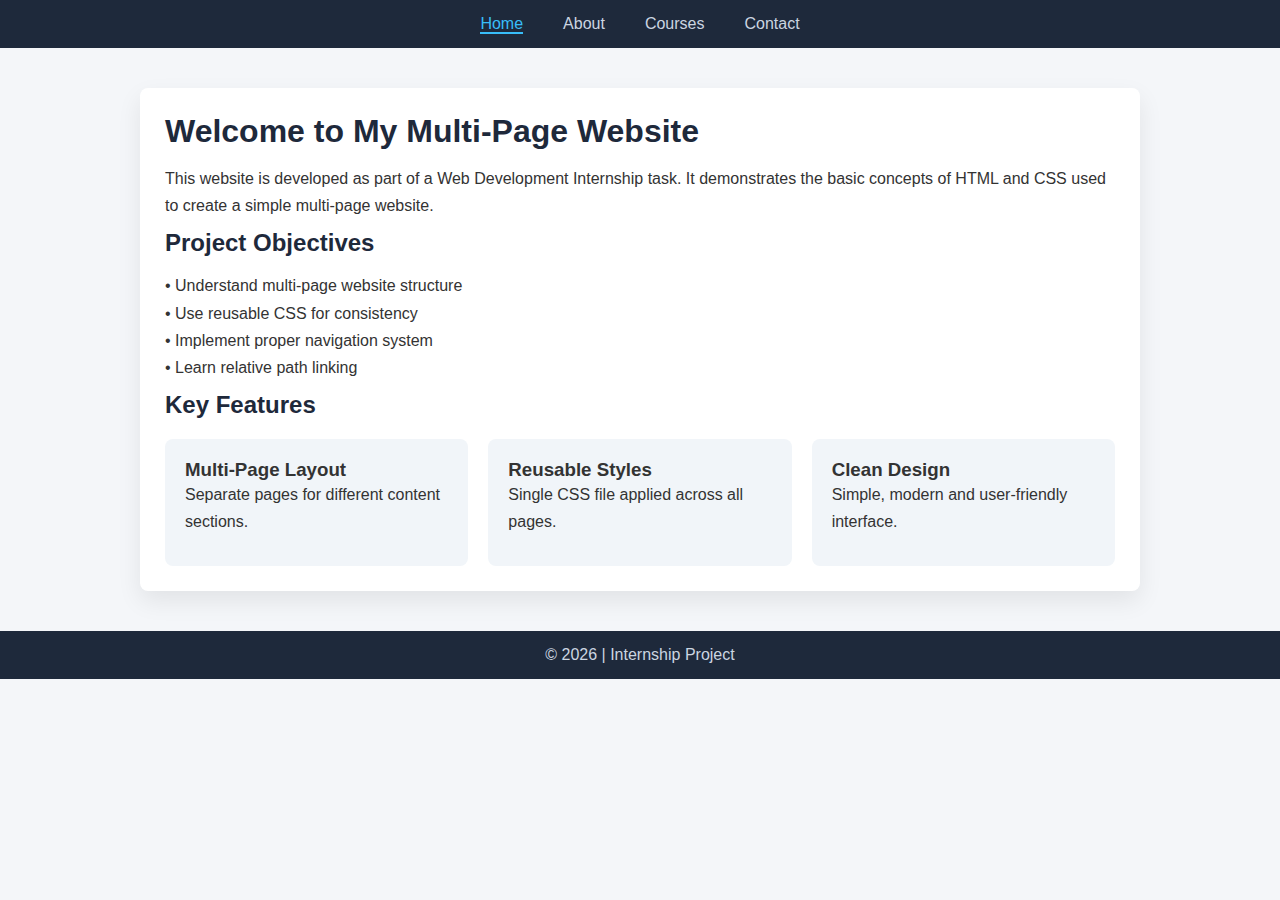
<file: task-4-multipage-website/index.html>
<!DOCTYPE html>
<html>
<head>
  <title>Home | Multi Page Website</title>
  <link rel="stylesheet" href="css/style.css">
</head>
<body>

<nav>
  <ul>
    <li><a href="index.html" class="active">Home</a></li>
    <li><a href="about.html">About</a></li>
    <li><a href="courses.html">Courses</a></li>
    <li><a href="contact.html">Contact</a></li>
  </ul>
</nav>

<div class="container">
  <h1>Welcome to My Multi-Page Website</h1>

  <p>
    This website is developed as part of a Web Development Internship task.
    It demonstrates the basic concepts of HTML and CSS used to create
    a simple multi-page website.
  </p>

  <h2>Project Objectives</h2>
  <p>
    • Understand multi-page website structure<br>
    • Use reusable CSS for consistency<br>
    • Implement proper navigation system<br>
    • Learn relative path linking
  </p>

  <h2>Key Features</h2>
  <div class="cards">
    <div class="card">
      <h3>Multi-Page Layout</h3>
      <p>Separate pages for different content sections.</p>
    </div>

    <div class="card">
      <h3>Reusable Styles</h3>
      <p>Single CSS file applied across all pages.</p>
    </div>

    <div class="card">
      <h3>Clean Design</h3>
      <p>Simple, modern and user-friendly interface.</p>
    </div>
  </div>
</div>

<footer>
  © 2026 | Internship Project
</footer>

</body>
</html>
</file>
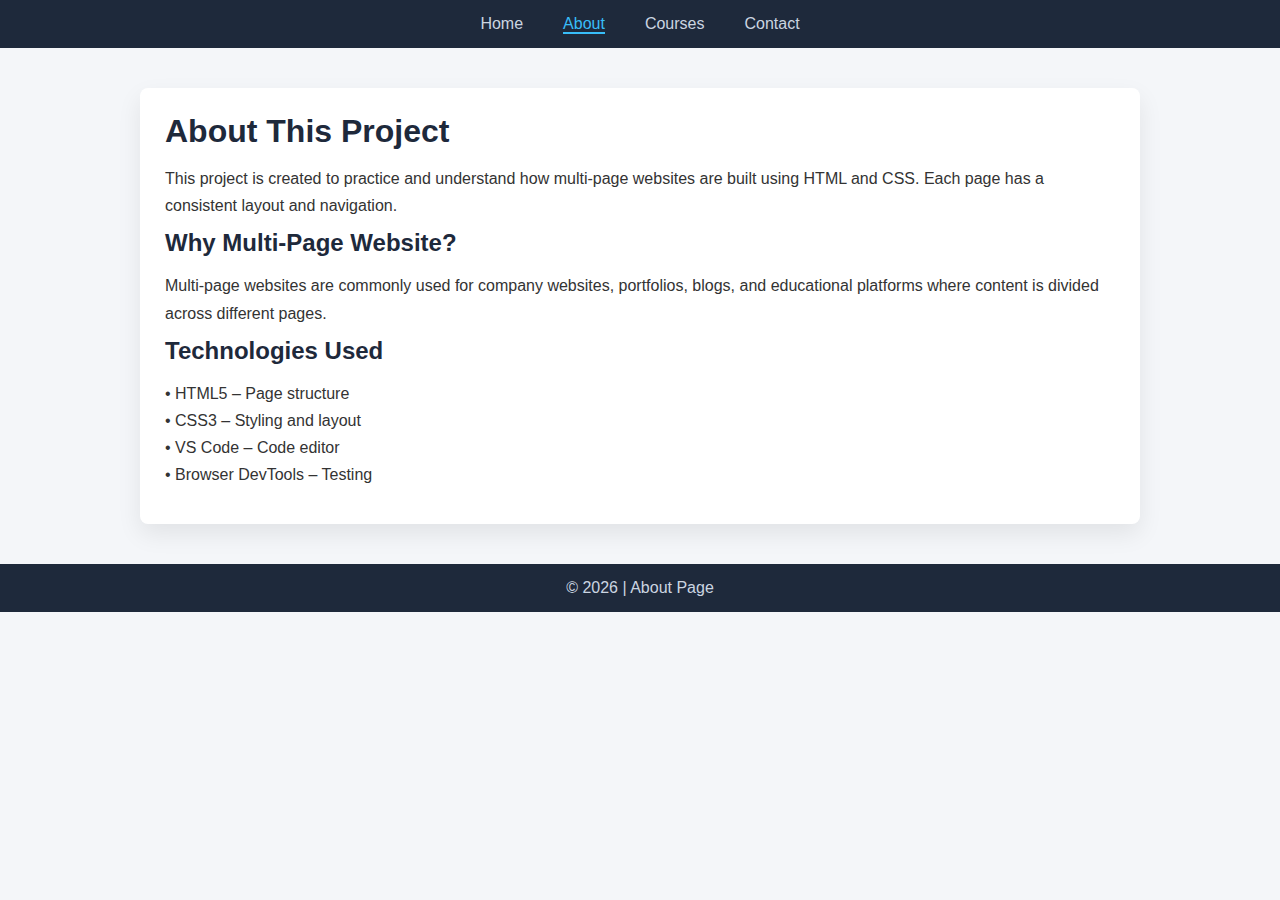
<file: task-4-multipage-website/about.html>
<!DOCTYPE html>
<html>
<head>
  <title>About</title>
  <link rel="stylesheet" href="css/style.css">
</head>
<body>

<nav>
  <ul>
    <li><a href="index.html">Home</a></li>
    <li><a href="about.html" class="active">About</a></li>
    <li><a href="courses.html">Courses</a></li>
    <li><a href="contact.html">Contact</a></li>
  </ul>
</nav>

<div class="container">
  <h1>About This Project</h1>

  <p>
    This project is created to practice and understand how multi-page
    websites are built using HTML and CSS. Each page has a consistent
    layout and navigation.
  </p>

  <h2>Why Multi-Page Website?</h2>
  <p>
    Multi-page websites are commonly used for company websites,
    portfolios, blogs, and educational platforms where content
    is divided across different pages.
  </p>

  <h2>Technologies Used</h2>
  <p>
    • HTML5 – Page structure<br>
    • CSS3 – Styling and layout<br>
    • VS Code – Code editor<br>
    • Browser DevTools – Testing
  </p>
</div>

<footer>
  © 2026 | About Page
</footer>

</body>
</html>
</file>
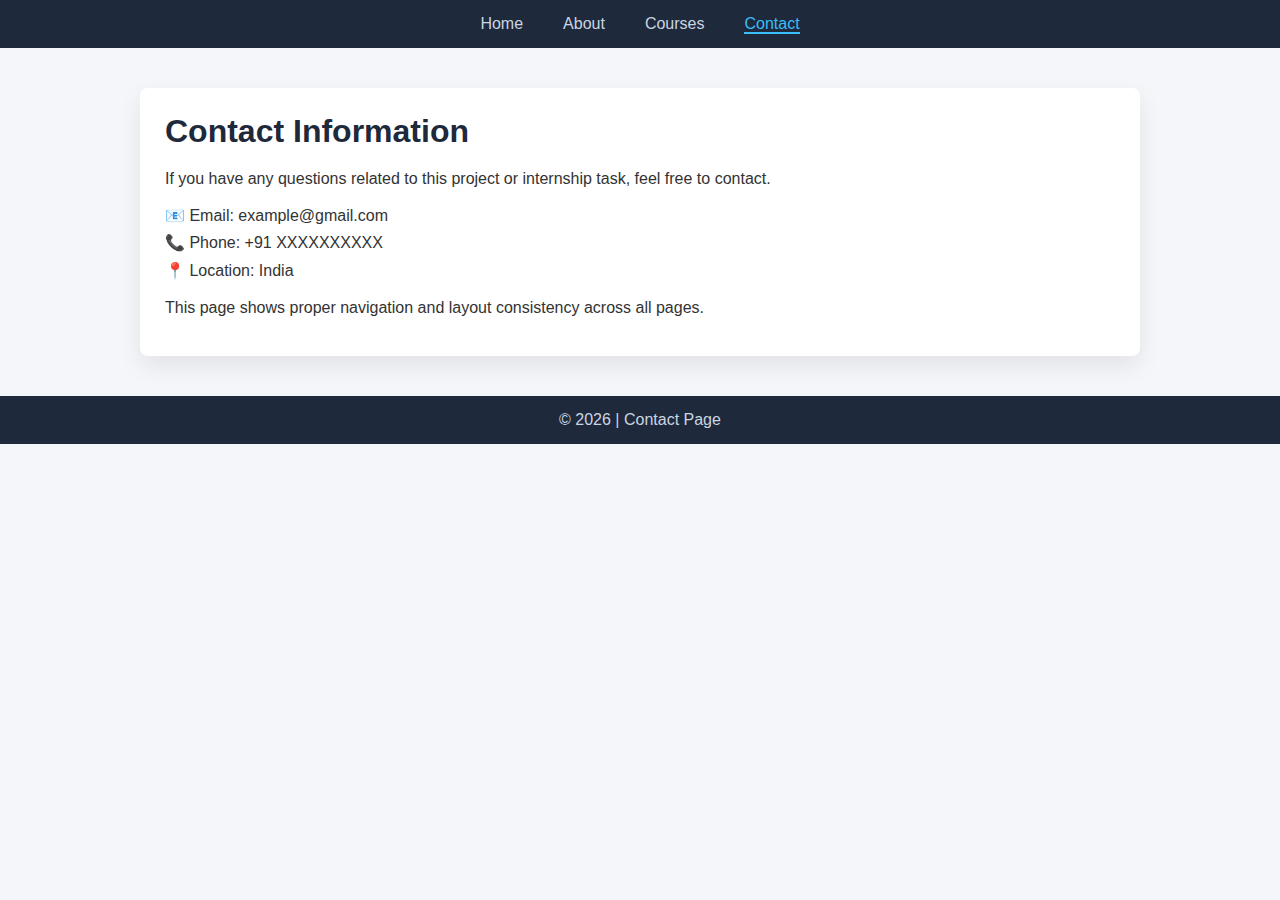
<file: task-4-multipage-website/contact.html>
<!DOCTYPE html>
<html>
<head>
  <title>Contact</title>
  <link rel="stylesheet" href="css/style.css">
</head>
<body>

<nav>
  <ul>
    <li><a href="index.html">Home</a></li>
    <li><a href="about.html">About</a></li>
    <li><a href="courses.html">Courses</a></li>
    <li><a href="contact.html" class="active">Contact</a></li>
  </ul>
</nav>

<div class="container">
  <h1>Contact Information</h1>

  <p>
    If you have any questions related to this project or
    internship task, feel free to contact.
  </p>

  <p>
    📧 Email: example@gmail.com<br>
    📞 Phone: +91 XXXXXXXXXX<br>
    📍 Location: India
  </p>

  <p>
    This page shows proper navigation and layout consistency
    across all pages.
  </p>
</div>

<footer>
  © 2026 | Contact Page
</footer>

</body>
</html>
</file>
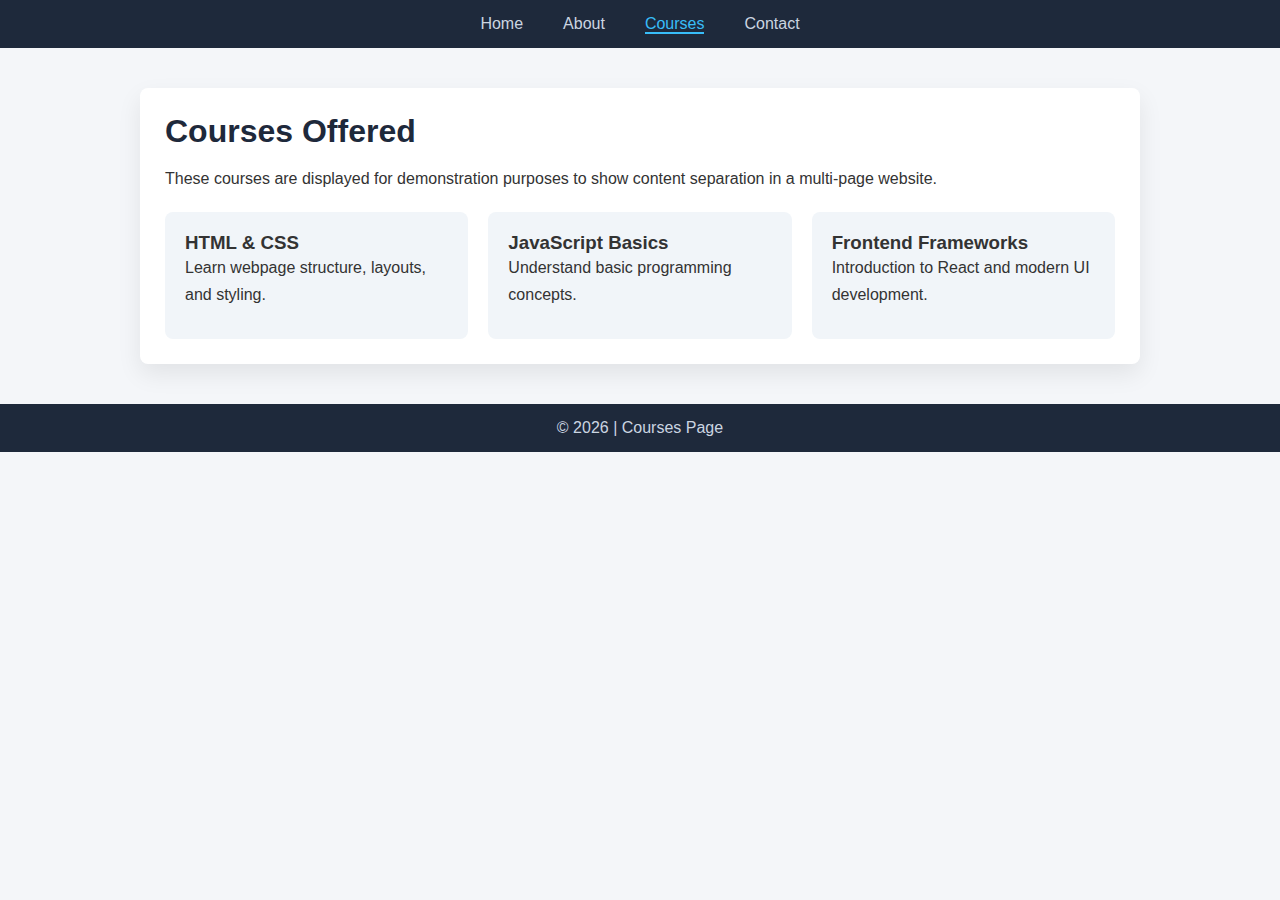
<file: task-4-multipage-website/courses.html>
<!DOCTYPE html>
<html>
<head>
  <title>Courses</title>
  <link rel="stylesheet" href="css/style.css">
</head>
<body>

<nav>
  <ul>
    <li><a href="index.html">Home</a></li>
    <li><a href="about.html">About</a></li>
    <li><a href="courses.html" class="active">Courses</a></li>
    <li><a href="contact.html">Contact</a></li>
  </ul>
</nav>

<div class="container">
  <h1>Courses Offered</h1>

  <p>
    These courses are displayed for demonstration purposes
    to show content separation in a multi-page website.
  </p>

  <div class="cards">
    <div class="card">
      <h3>HTML & CSS</h3>
      <p>Learn webpage structure, layouts, and styling.</p>
    </div>

    <div class="card">
      <h3>JavaScript Basics</h3>
      <p>Understand basic programming concepts.</p>
    </div>

    <div class="card">
      <h3>Frontend Frameworks</h3>
      <p>Introduction to React and modern UI development.</p>
    </div>
  </div>
</div>

<footer>
  © 2026 | Courses Page
</footer>

</body>
</html>
</file>
<file: task-4-multipage-website/css/style.css>
* {
  margin: 0;
  padding: 0;
  box-sizing: border-box;
  font-family: 'Segoe UI', sans-serif;
}

body {
  background-color: #f4f6f9;
  color: #333;
}

/* Navbar */
nav {
  background-color: #1e293b;
  padding: 15px 0;
}

nav ul {
  list-style: none;
  display: flex;
  justify-content: center;
}

nav ul li {
  margin: 0 20px;
}

nav ul li a {
  text-decoration: none;
  color: #cbd5e1;
  font-size: 16px;
}

nav ul li a:hover,
nav ul li a.active {
  color: #38bdf8;
  border-bottom: 2px solid #38bdf8;
}

/* Container */
.container {
  max-width: 1000px;
  margin: 40px auto;
  background: white;
  padding: 25px;
  border-radius: 8px;
  box-shadow: 0 10px 25px rgba(0,0,0,0.08);
}

h1, h2 {
  color: #1e293b;
  margin-bottom: 15px;
}

p {
  margin-bottom: 10px;
  line-height: 1.7;
}

/* Cards */
.cards {
  display: grid;
  grid-template-columns: repeat(auto-fit, minmax(220px, 1fr));
  gap: 20px;
  margin-top: 20px;
}

.card {
  background-color: #f1f5f9;
  padding: 20px;
  border-radius: 8px;
  transition: transform 0.3s;
}

.card:hover {
  transform: translateY(-5px);
}

/* Footer */
footer {
  background-color: #1e293b;
  color: #cbd5e1;
  text-align: center;
  padding: 15px;
  margin-top: 40px;
}
</file>
